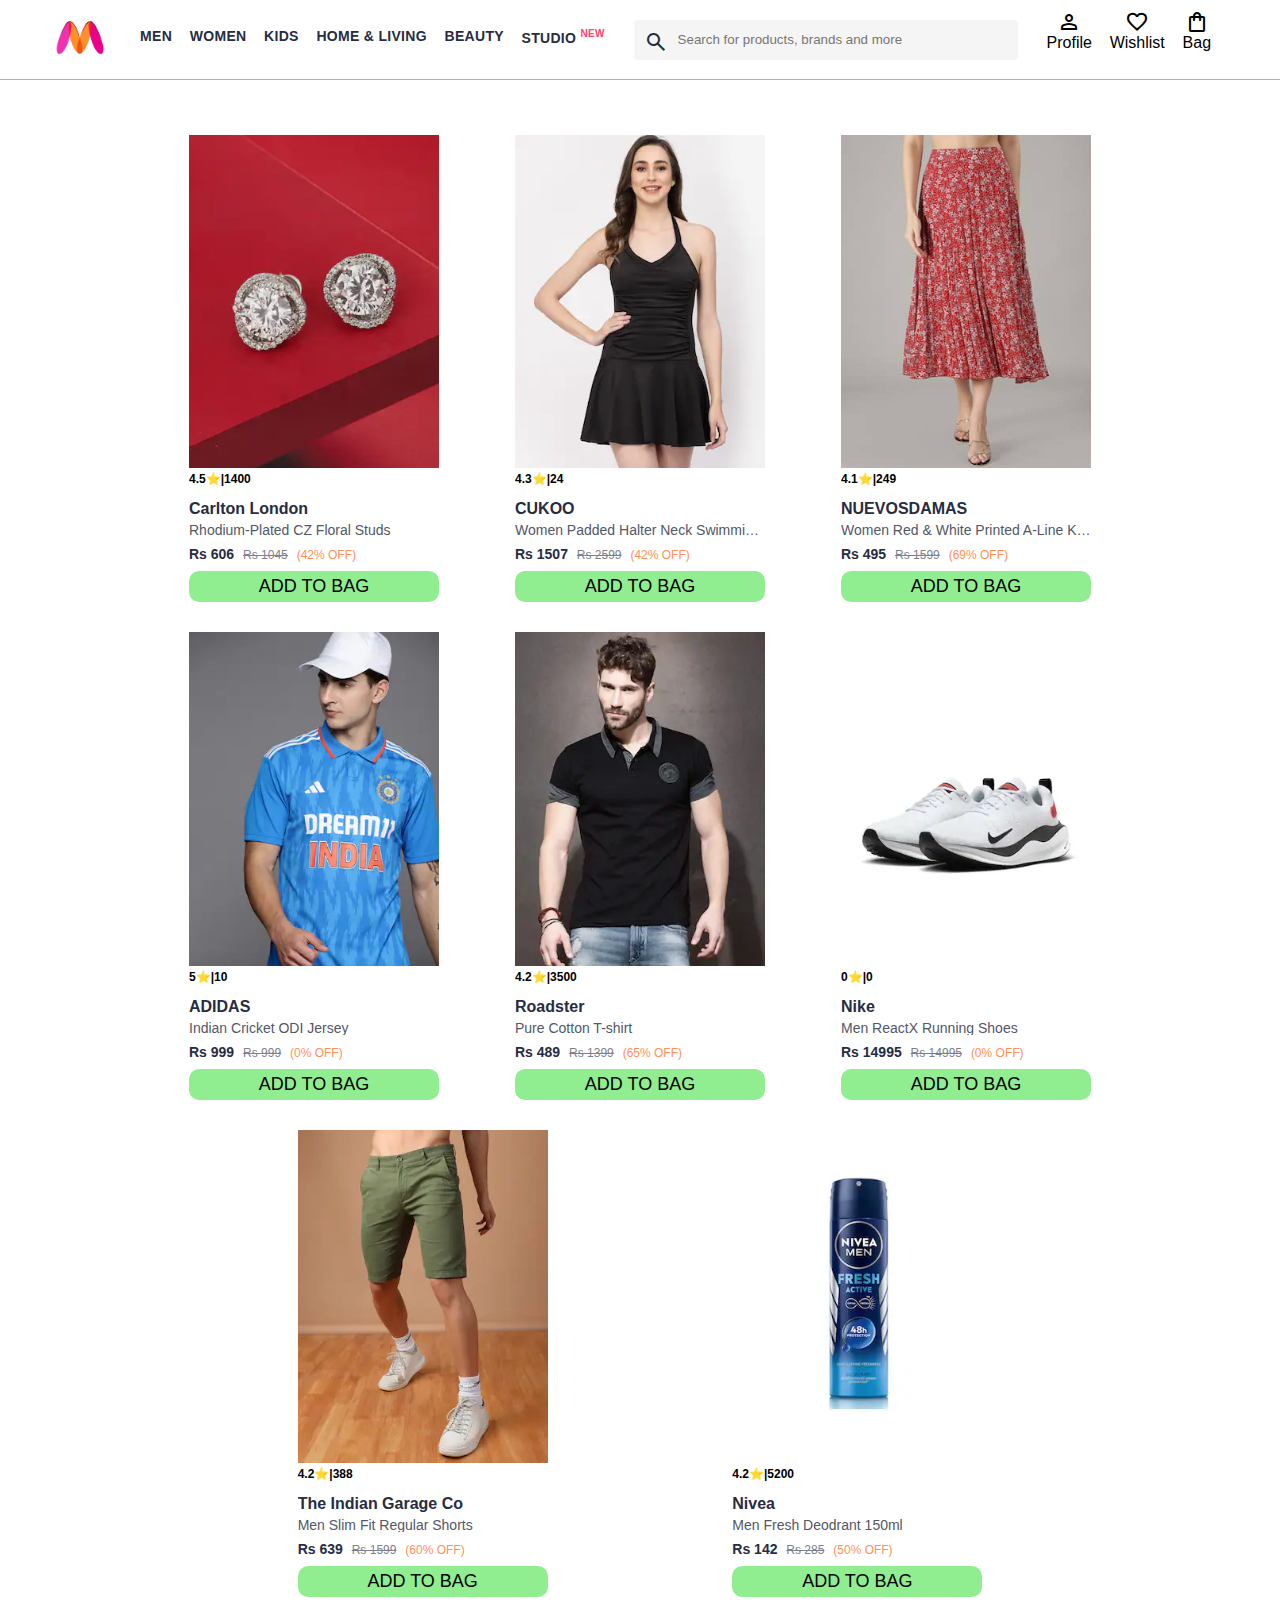
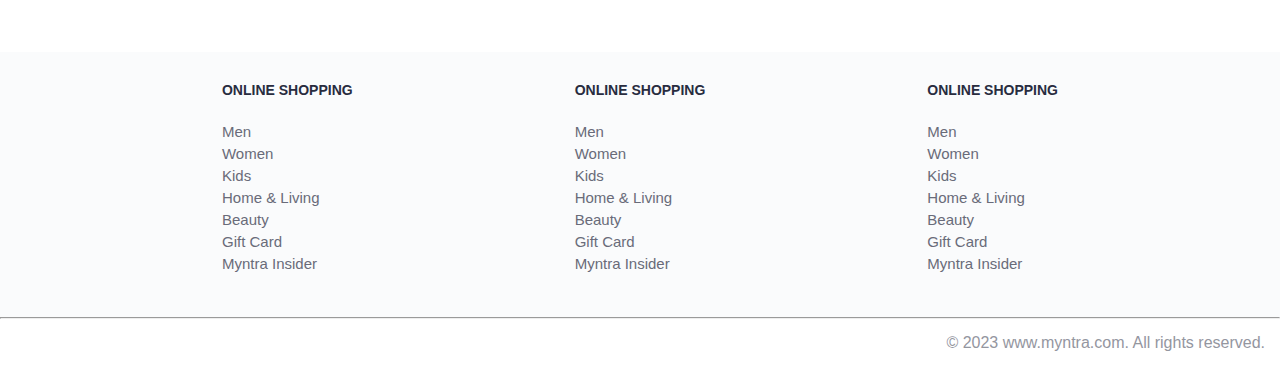
<file: myntra/index.html>
<!DOCTYPE html>
<html lang="en">
<head>
    <title>Myntra Functional Clone</title>
    <link rel="stylesheet" href="css/index.css">
    <link rel="stylesheet" href="https://fonts.googleapis.com/css2?family=Material+Symbols+Outlined:opsz,wght,FILL,GRAD@20..48,100..700,0..1,-50..200" />
</head>
<body>
    <header>
        <div class="logo_container">
            <a href="#"><img class="myntra_home" src="images/myntra_logo.webp" alt="Myntra Home"></a>
        </div>
        <nav class="nav_bar">
            <a href="#">Men</a>
            <a href="#">Women</a>
            <a href="#">Kids</a>
            <a href="#">Home & Living</a>
            <a href="#">Beauty</a>
            <a href="#">Studio <sup>New</sup></a>
        </nav>
        <div class="search_bar">
            <span class="material-symbols-outlined search_icon">search</span>
            <input class="search_input" placeholder="Search for products, brands and more">
        </div>
        <div class="action_bar">
            <div class="action_container">
                <span class="material-symbols-outlined action_icon">person</span>
                <span class="action_name">Profile</span>
            </div>

            <div class="action_container">
                <span class="material-symbols-outlined action_icon">favorite</span>
                <span class="action_name">Wishlist</span>
            </div>

            <a class="action_container" href="pages/bag.html">
                <span class="material-symbols-outlined action_icon">shopping_bag</span>
                <span class="action_name">Bag</span>
                <span class="bag-item-count">0</span>
            </a>
        </div>
    </header>
    <main>
        <div class="items-container">
        </div>
    </main>
    <footer>
        <div class="footer_container">
            <div class="footer_column">
                <h3>ONLINE SHOPPING</h3>

                <a href="#">Men</a>
                <a href="#">Women</a>
                <a href="#">Kids</a>
                <a href="#">Home & Living</a>
                <a href="#">Beauty</a>
                <a href="#">Gift Card</a>
                <a href="#">Myntra Insider</a>
            </div>

            <div class="footer_column">
                <h3>ONLINE SHOPPING</h3>

                <a href="#">Men</a>
                <a href="#">Women</a>
                <a href="#">Kids</a>
                <a href="#">Home & Living</a>
                <a href="#">Beauty</a>
                <a href="#">Gift Card</a>
                <a href="#">Myntra Insider</a>
            </div>

            <div class="footer_column">
                <h3>ONLINE SHOPPING</h3>

                <a href="#">Men</a>
                <a href="#">Women</a>
                <a href="#">Kids</a>
                <a href="#">Home & Living</a>
                <a href="#">Beauty</a>
                <a href="#">Gift Card</a>
                <a href="#">Myntra Insider</a>
            </div>
        </div>
        <hr>

        <div class="copyright">
            © 2023 www.myntra.com. All rights reserved.
        </div>
    </footer>
    <script src="data\items.js"></script>

    <script src="Script\index.js"></script>
</body>
</html>
</file>
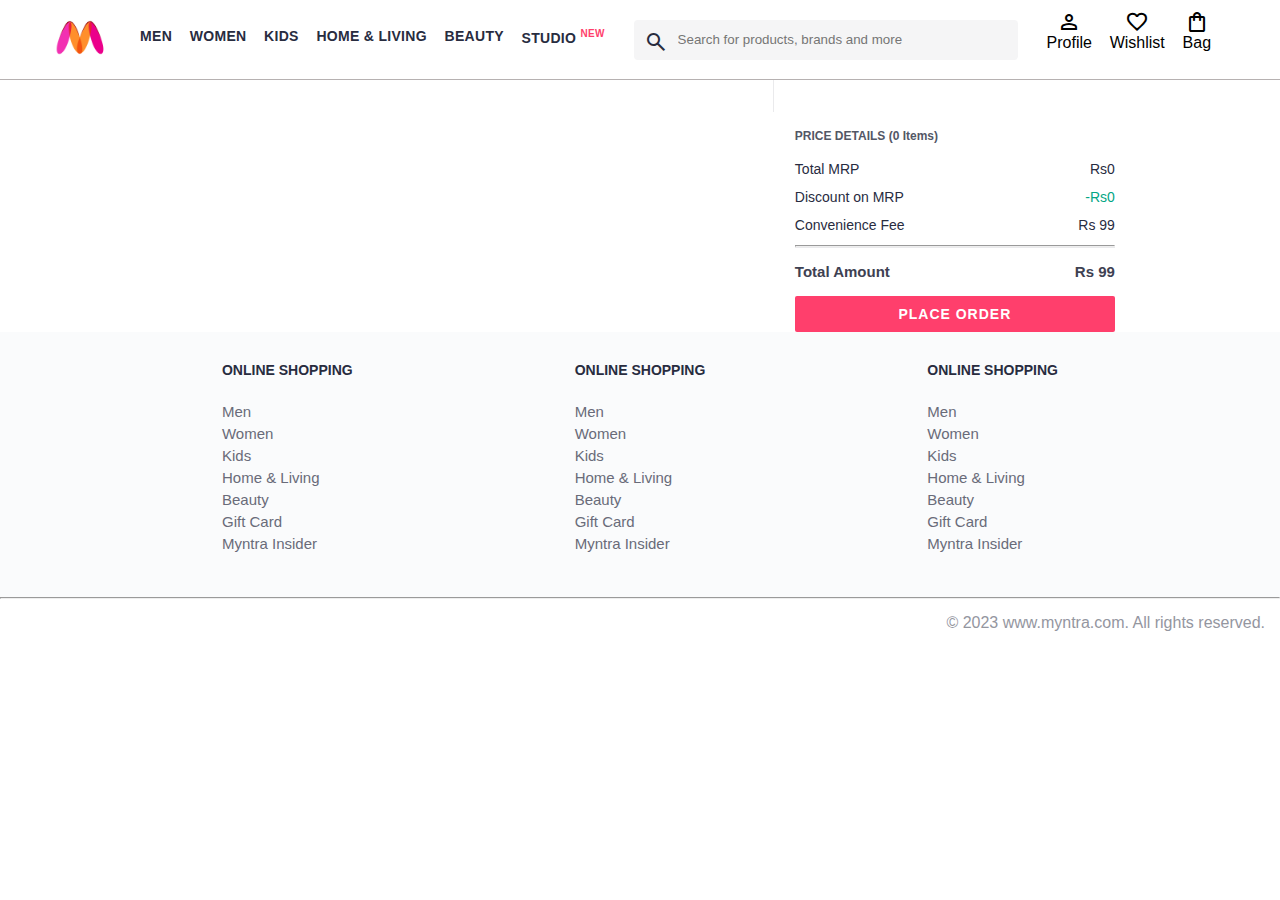
<file: myntra/pages/bag.html>
<!DOCTYPE html>
<html lang="en">
<head>
    <title>Myntra Clone</title>
    <link rel="stylesheet" href="../css/index.css">
    <link rel="stylesheet" href="../css/bag.css">
    <link rel="stylesheet" href="https://fonts.googleapis.com/css2?family=Material+Symbols+Outlined:opsz,wght,FILL,GRAD@20..48,100..700,0..1,-50..200" />
</head>
<body>
    <header>
        <div class="logo_container">
            <a href="#"><img class="myntra_home" src="../images/myntra_logo.webp" alt="Myntra Home"></a>
        </div>
        <nav class="nav_bar">
            <a href="#">Men</a>
            <a href="#">Women</a>
            <a href="#">Kids</a>
            <a href="#">Home & Living</a>
            <a href="#">Beauty</a>
            <a href="#">Studio <sup>New</sup></a>
        </nav>
        <div class="search_bar">
            <span class="material-symbols-outlined search_icon">search</span>
            <input class="search_input" placeholder="Search for products, brands and more">
        </div>
        <div class="action_bar">
            <div class="action_container">
                <span class="material-symbols-outlined action_icon">person</span>
                <span class="action_name">Profile</span>
            </div>

            <div class="action_container">
                <span class="material-symbols-outlined action_icon">favorite</span>
                <span class="action_name">Wishlist</span>
            </div>

            <div class="action_container">
                <span class="material-symbols-outlined action_icon">shopping_bag</span>
                <span class="action_name">Bag</span>
                <span class="bag-item-count">0</span>
            </div>
        </div>
    </header>
    <main>
      <div class="bag-page">
        <div class="bag-items-container">
        </div>
        <div class="bag-summary">
         
        </div>

      </div>
    </main>
    <footer>
        <div class="footer_container">
            <div class="footer_column">
                <h3>ONLINE SHOPPING</h3>

                <a href="#">Men</a>
                <a href="#">Women</a>
                <a href="#">Kids</a>
                <a href="#">Home & Living</a>
                <a href="#">Beauty</a>
                <a href="#">Gift Card</a>
                <a href="#">Myntra Insider</a>
            </div>

            <div class="footer_column">
                <h3>ONLINE SHOPPING</h3>

                <a href="#">Men</a>
                <a href="#">Women</a>
                <a href="#">Kids</a>
                <a href="#">Home & Living</a>
                <a href="#">Beauty</a>
                <a href="#">Gift Card</a>
                <a href="#">Myntra Insider</a>
            </div>

            <div class="footer_column">
                <h3>ONLINE SHOPPING</h3>

                <a href="#">Men</a>
                <a href="#">Women</a>
                <a href="#">Kids</a>
                <a href="#">Home & Living</a>
                <a href="#">Beauty</a>
                <a href="#">Gift Card</a>
                <a href="#">Myntra Insider</a>
            </div>
        </div>
        <hr>

        <div class="copyright">
            © 2023 www.myntra.com. All rights reserved.
        </div>
    </footer>
    <script src="../data/items.js"></script>
    <script src="../Script/index.js"></script>
    <script src="../Script/bag.js"></script>

</body>
</html>
</file>
<file: myntra/css/index.css>
/***************** Item Page CSS **************************/
/*.action_container {
    text-decoration: none;
}
a.action_container:link {
    color:black;
}
.item-details {
    cursor: pointer;
    width: 250px;
    margin: 10px;
}
.stars {
    font-size: 12px;
    font-weight: 700;
    text-align: left;
}
.company {
    font-size: 18px;
    font-weight: 700;
    line-height: 1;
    color: #282c3f;
    margin-bottom: 6px;
    overflow: hidden;
    text-overflow: ellipsis;
    white-space: nowrap;
    margin-top: 20px;
}
.item-name {
    color: #535766;
    font-size: 16px;
    line-height: 1;
    margin-bottom: 0;
    margin-top: 0;
    overflow: hidden;
    text-overflow: ellipsis;
    white-space: nowrap;
    font-weight: 400;
    display: block;
}
.price-container {
    margin-top: 10px;
}
.current-price {
    font-size: 14px;
    font-weight: 700;
    color: #282c3f;
}
.original-price {
    text-decoration: line-through;
    color: #7e818c;
    font-weight: 400;
    margin-left: 5px;
    font-size: 12px;
}
.discount-percentage {
    color: #ff905a;
    font-weight: 400;
    font-size: 12px;
    margin-left: 5px;
}
.btn-bag {
    background-color: lightgreen;
    border: none;
    padding: 5px 15px;
    border-radius: 10px;
    width: 100%;
    margin-top: 7px;
    font-size: 20px;
    cursor: pointer;
}
.bag-items {
    background-color: #f16565;
    white-space: nowrap;
    text-align: center;
    line-height: 18px;
    padding: 0 6px;
    height: 18px;
    position: relative;
    border-radius: 50%;
    font-size: 12px;
    color: #fff;
    left: 13px;
    top: -44px;
    font-weight: 700;
    cursor: pointer;
}*/

* {
    margin: 0;
    padding: 0;
    font-family: Assistant,-apple-system,BlinkMacSystemFont,Segoe UI,Roboto,Helvetica,Arial,sans-serif;
    box-sizing: border-box;
}
header {
    display: flex;
    background-color: #ffffff;
    height: 80px;
    justify-content: space-between;
    align-items: center;
    border-bottom: 1px solid #b6b1b1;
}
.myntra_home {
    height: 45px;
}
.logo_container {
    margin-left: 4%;
}
.action_bar {
    margin-right: 4%;
}
.nav_bar {
    display: flex;
    min-width: 500px;
    justify-content: space-evenly;
}
.nav_bar a {
    font-size: 14px;
    letter-spacing: .3px;
    color: #282c3f;
    font-weight: 700;
    text-transform: uppercase;
    text-decoration: none;
    padding: 28px 0;
    border-bottom: 5px solid #ffffff;
}
.nav_bar a:hover {
    border-bottom: 4px solid #f54e77;
}

.nav_bar a sup {
    color: #ff3f6c;
    font-size: 10px;
}

.search_bar {
    height: 40px;
    min-width: 200px;
    width: 30%;
    display: flex;
    align-items: center;
}
.search_icon {
    box-sizing: content-box;
    height: 20px;
    padding: 10px;

    background-color: #f5f5f6;
    color: #282c3f;
    font-weight: 300;
    border-radius: 4px 0 0 4px;
}
.search_input {
    color: #696e79;
    background-color: #f5f5f6;
    flex-grow: 1;
    height: 40px;
    border: 0;
    border-radius: 0 4px 4px 0;
}

.action_bar {
    display: flex;
    min-width: 200px;
    justify-content: space-evenly;
}

.action_container {
    display: flex;
    flex-direction: column;
    align-items: center;
}

/* Main section */
.banner_container {
    margin: 40px 0;
}
.banner_image {
    width: 100%;
}

.category_heading {
    text-transform: uppercase;
    color: #3e4152;
    letter-spacing: .15em;
    font-size: 1.8em;
    margin: 50px 0 10px 30px;
    max-height: 5em;
    font-weight: 700;
}

.category-items,.items-container {
    width: 80%;
    margin: 50px 10%;
    display: flex;
    flex-wrap: wrap;
    justify-content: space-evenly;
}

.sale_item {
    width: 250px;
}

.footer_container {
    padding: 30px 0px 40px 0px;
    background: #FAFBFC;
    display: flex;
    justify-content: space-evenly;
}

.footer_column {
    display: flex;
    flex-direction: column;
}

.footer_column h3 {
    color: #282c3f;
    font-size: 14px;
    margin-bottom: 25px;
}

.footer_column a {
    color: #696b79;
    font-size: 15px;
    text-decoration: none;
    padding-bottom: 5px;
}

.copyright {
    color: #94969f;
    text-align: end;
    padding: 15px;
}


.items-container
{
width: 80%;
margin: 40px 10%;
}
.item-container
{
    width: 250px;
margin: 15px;
}
.item-image
{
    width: 100%;
}
.rating
{
    font-size: 12px;
    font-weight: 700;
}
.company-name
{
    margin-top: 15px;
    font-size: 16px;
    font-weight: 700;
    line-height: 1;
    color: #282c3f;
    margin-bottom: 6px;
    overflow: hidden;
    text-overflow: ellipsis;
    white-space: nowrap;
}
.item-name
{
    
    color: #535766;
    font-size: 14px;
    line-height: 1;
    margin-bottom: 0;
    margin-top: 0;
    overflow: hidden;
    text-overflow: ellipsis;
    white-space: nowrap;
    font-weight: 400;
    display: block;
}
.price
{
    margin-top: 10px;
    font-size: 14px;
    line-height: 15px;
    color: #282c3f;
    white-space: nowrap;
}
.current-price
{
    font-size: 14px;
    font-weight: 700;
    color: #282c3f;
}
.original-price
{text-decoration: line-through;
    color: #7e818c;
    font-weight: 400;
    margin-left: 5px;
    font-size: 12px;}
.discount
{
    color: #ff905a;
    font-weight: 400;
    font-size: 12px;
    margin-left: 5px;
}
.btn-add-bag
{
    margin-top : 8px;
    width: 100%;
    font-size: 18px;
    background-color: lightgreen;
    border-radius: 10px;
    padding: 5px 15px;
    border: none;
    cursor: pointer;
}
.bag-item-count
{
    background-color: #f16565;
    white-space: nowrap;
    text-align: center;
    line-height: 18px;
    padding: 0 6px;
    height: 18px;
    position: relative;
    border-radius: 50%;
    font-size: 12px;
    color: #fff;
    left: 13px;
    top: -44px;
    font-weight: 700;
    cursor: pointer;

}
.action_container {
    text-decoration: none;
}
a.action_container:link {
    color:black;
}
</file>
<file: myntra/css/bag.css>
.bag-items-container {
  display: inline-block;
  width: 64%;
  padding-right: 20px;
  border-right: 1px solid #eaeaec;
  padding-top: 32px;
  color: #282c3f;
  font-size: 13px;
  line-height: 1.42857143;
}

.bag-page {
  width: 75%;
  margin-left: 12.5%;
}

.bag-summary {
  vertical-align: top;
  display: inline-block;
  width: 35%;
  padding: 24px 0 0 16px;
  color: #282c3f;
  font-size: 13px;
  line-height: 1.42857143;
}

.bag-details-container {
  margin-bottom: 16px;
}

.price-header {
  font-size: 12px;
  font-weight: 700;
  margin: 24px 0 16px;
  color: #535766;
}

.price-item {
  margin-bottom: 12px;
  line-height: 16px;
  font-size: 14px;
  color: #282c3f;
}

.price-item-value {
  float: right;
}

.priceDetail-base-discount {
  color: #03a685;
}

.price-footer {
  font-weight: 700;
  font-size: 15px;
  padding-top: 16px;
  border-top: 1px solid #eaeaec;
  color: #3e4152;
  line-height: 16px;
}

.btn-place-order {
  width: 100%;
  letter-spacing: 1px;
  font-size: 14px;
  font-weight: 600;
  border-radius: 2px;
  border-width: 0px;
  padding: 10px 16px;
  background-color: rgb(255, 63, 108);
  color: rgb(255, 255, 255);
  cursor: pointer;
}

.bag-item-container {
  margin-bottom: 8px;
  background: #fff;
  font-size: 14px;
  border: 1px solid #eaeaec;
  border-radius: 4px;
  position: relative;
  padding: 12px 12px 0;
}

.item-left-part {
  position: absolute;
  background: rgb(255, 242, 223);
  height: 148px;
  width: 111px;
}

.item-right-part {
  padding-left: 12px;
  position: relative;
  min-height: 148px;
  margin-left: 111px;
  margin-bottom: 12px;
}

.bag-item-img {
  width: 100%;
}

.return-period {
  display: inline-flex;
  font-size: 14px;
  padding-top: 8px;
}

.return-period-days {
  font-weight: 700;
  margin-right: 4px;
}

.delivery-details {
  margin-top: 5px;
  color: #282c3f;
  font-size: 12px;
  letter-spacing: -.1px;
  margin-bottom: 8px;
  line-height: 15px;
}

.delivery-details-days {
  color: #03a685;
}

.remove-from-cart {
  position: absolute;
  font-size: 25px;
  top: 10px;
  right: 18px;
  width: 14px;
  height: 14px;
  cursor: pointer;
}
</file>
